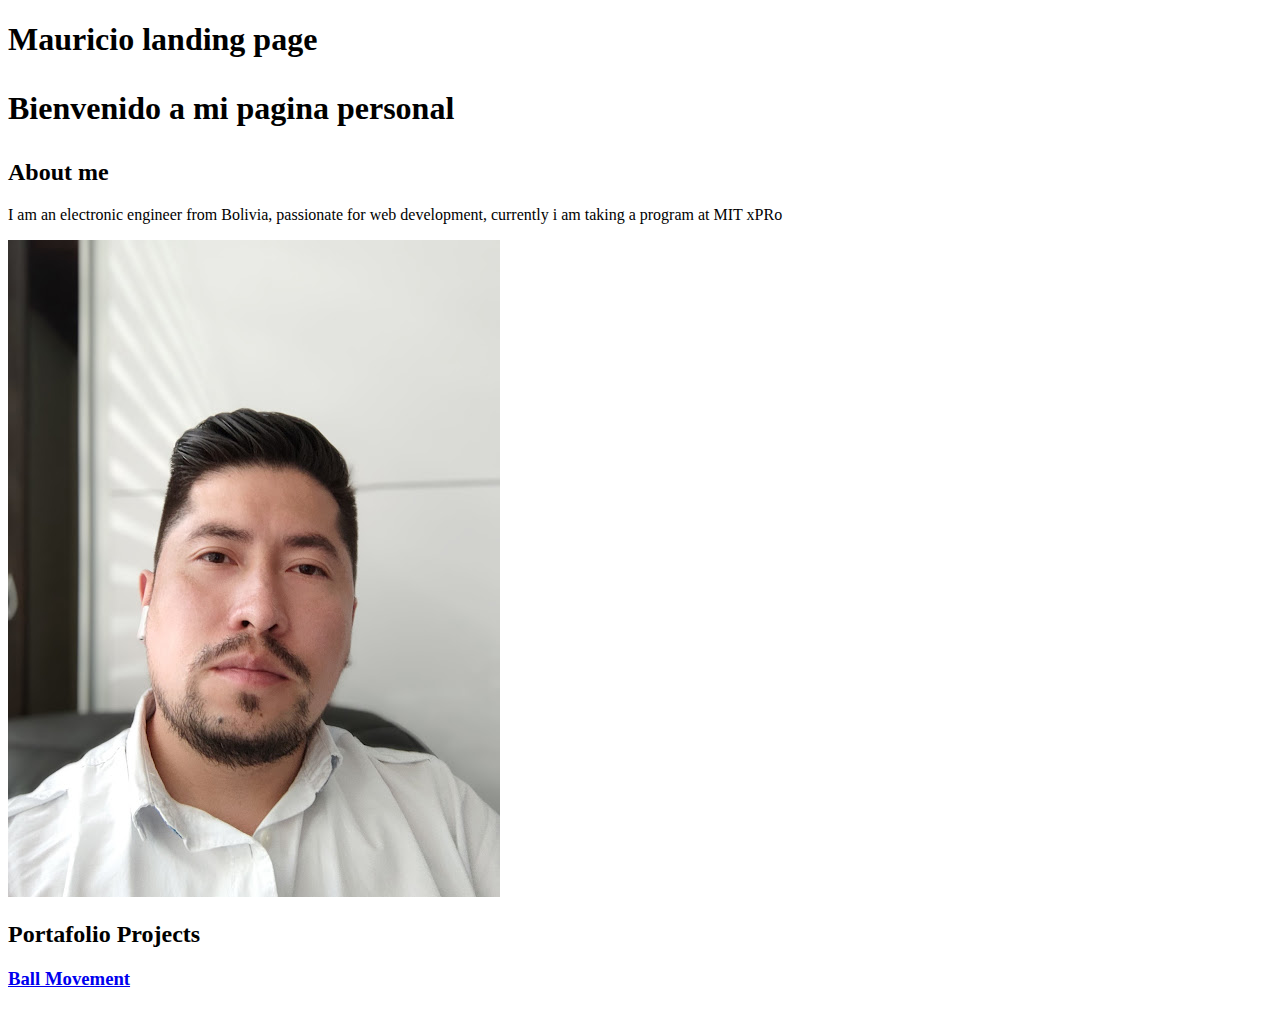
<file: index.html>
<!DOCTYPE html>
<html>
    <body>
        <h1>Mauricio landing page<h1>
            <p id="salutation">Bienvenido a mi pagina personal</p>
            <h2>About me</h2>
            <p>I am an electronic engineer from Bolivia, passionate for web development, currently i am taking a program at MIT xPRo</p>

        <img src="IMG_20220509_112200.jpg">
         
            <h2> Portafolio Projects </h2>
            
            <h3> <a href = "https://wmaugar.github.io/Ball/"> Ball Movement </a> </h3>
                                 
        
    </body>
    
</html>
</file>
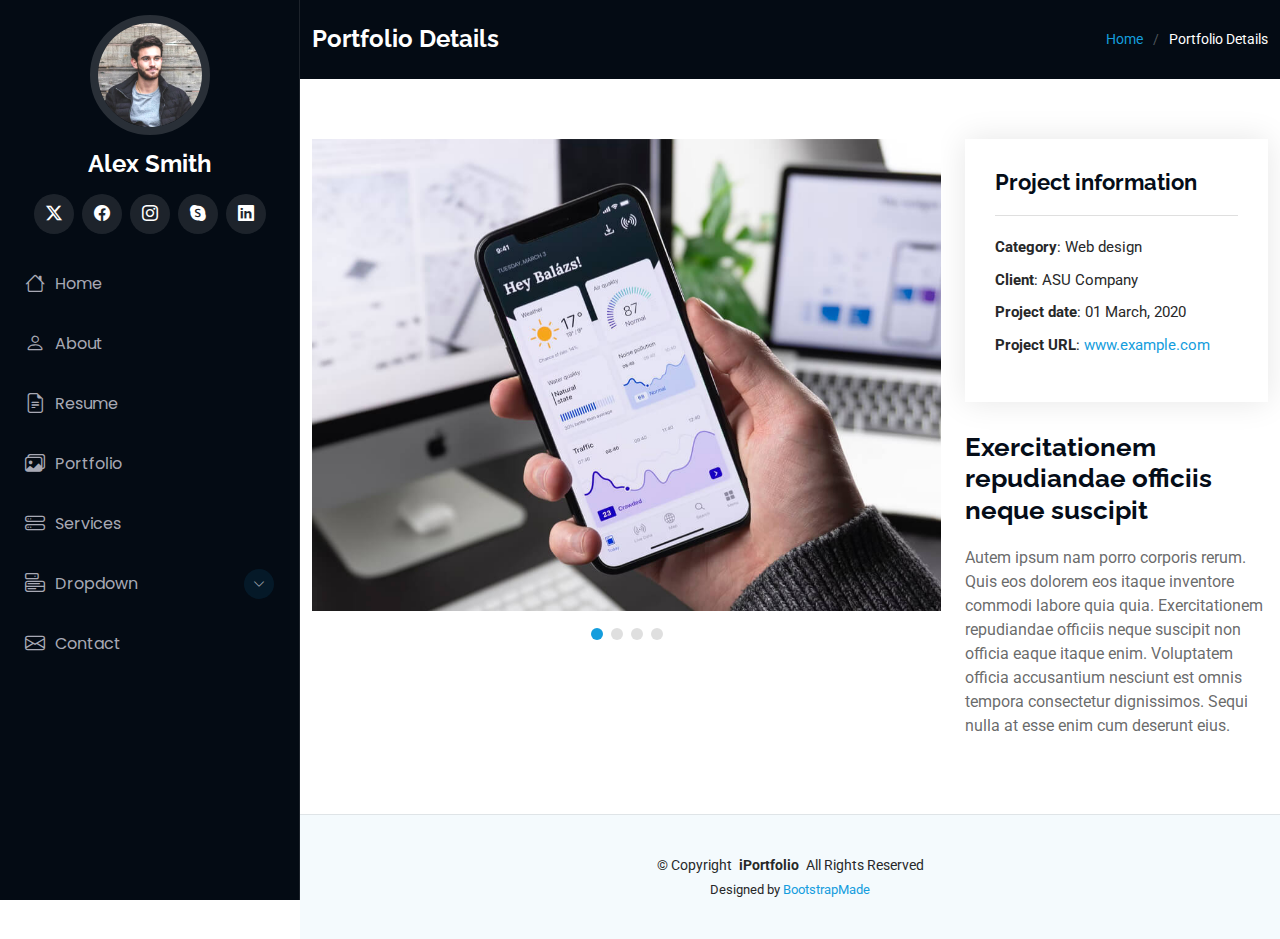
<file: portfolio-details.html>
<!DOCTYPE html>
<html lang="en">
  <head>
    <meta charset="utf-8" />
    <meta content="width=device-width, initial-scale=1.0" name="viewport" />
    <title>Portfolio Details - iPortfolio Bootstrap Template</title>
    <meta content="" name="description" />
    <meta content="" name="keywords" />

    <!-- Favicons -->
    <link href="assets/img/favicon.png" rel="icon" />
    <link href="assets/img/apple-touch-icon.png" rel="apple-touch-icon" />

    <!-- Fonts -->
    <link href="https://fonts.googleapis.com" rel="preconnect" />
    <link href="https://fonts.gstatic.com" rel="preconnect" crossorigin />
    <link
      href="https://fonts.googleapis.com/css2?family=Roboto:ital,wght@0,100;0,300;0,400;0,500;0,700;0,900;1,100;1,300;1,400;1,500;1,700;1,900&family=Poppins:ital,wght@0,100;0,200;0,300;0,400;0,500;0,600;0,700;0,800;0,900;1,100;1,200;1,300;1,400;1,500;1,600;1,700;1,800;1,900&family=Raleway:ital,wght@0,100;0,200;0,300;0,400;0,500;0,600;0,700;0,800;0,900;1,100;1,200;1,300;1,400;1,500;1,600;1,700;1,800;1,900&display=swap"
      rel="stylesheet"
    />

    <!-- Vendor CSS Files -->
    <link
      href="assets/vendor/bootstrap/css/bootstrap.min.css"
      rel="stylesheet"
    />
    <link
      href="assets/vendor/bootstrap-icons/bootstrap-icons.css"
      rel="stylesheet"
    />
    <link href="assets/vendor/aos/aos.css" rel="stylesheet" />
    <link
      href="assets/vendor/glightbox/css/glightbox.min.css"
      rel="stylesheet"
    />
    <link href="assets/vendor/swiper/swiper-bundle.min.css" rel="stylesheet" />

    <!-- Main CSS File -->
    <link href="assets/css/main.css" rel="stylesheet" />

    <!-- =======================================================
  * Template Name: iPortfolio
  * Template URL: https://bootstrapmade.com/iportfolio-bootstrap-portfolio-websites-template/
  * Updated: Jun 29 2024 with Bootstrap v5.3.3
  * Author: BootstrapMade.com
  * License: https://bootstrapmade.com/license/
  ======================================================== -->
  </head>

  <body class="portfolio-details-page">
    <header id="header" class="header dark-background d-flex flex-column">
      <i class="header-toggle d-xl-none bi bi-list"></i>

      <div class="profile-img">
        <img
          src="assets/img/my-profile-img.jpg"
          alt=""
          class="img-fluid rounded-circle"
        />
      </div>

      <a
        href="index.html"
        class="logo d-flex align-items-center justify-content-center"
      >
        <!-- Uncomment the line below if you also wish to use an image logo -->
        <!-- <img src="assets/img/logo.png" alt=""> -->
        <h1 class="sitename">Alex Smith</h1>
      </a>

      <div class="social-links text-center">
        <a href="#" class="twitter"><i class="bi bi-twitter-x"></i></a>
        <a href="#" class="facebook"><i class="bi bi-facebook"></i></a>
        <a href="#" class="instagram"><i class="bi bi-instagram"></i></a>
        <a href="#" class="google-plus"><i class="bi bi-skype"></i></a>
        <a href="#" class="linkedin"><i class="bi bi-linkedin"></i></a>
      </div>

      <nav id="navmenu" class="navmenu">
        <ul>
          <li>
            <a href="#hero"><i class="bi bi-house navicon"></i>Home</a>
          </li>
          <li>
            <a href="#about"><i class="bi bi-person navicon"></i> About</a>
          </li>
          <li>
            <a href="#resume"
              ><i class="bi bi-file-earmark-text navicon"></i> Resume</a
            >
          </li>
          <li>
            <a href="#portfolio"
              ><i class="bi bi-images navicon"></i> Portfolio</a
            >
          </li>
          <li>
            <a href="#services"
              ><i class="bi bi-hdd-stack navicon"></i> Services</a
            >
          </li>
          <li class="dropdown">
            <a href="#"
              ><i class="bi bi-menu-button navicon"></i> <span>Dropdown</span>
              <i class="bi bi-chevron-down toggle-dropdown"></i
            ></a>
            <ul>
              <li><a href="#">Dropdown 1</a></li>
              <li class="dropdown">
                <a href="#"
                  ><span>Deep Dropdown</span>
                  <i class="bi bi-chevron-down toggle-dropdown"></i
                ></a>
                <ul>
                  <li><a href="#">Deep Dropdown 1</a></li>
                  <li><a href="#">Deep Dropdown 2</a></li>
                  <li><a href="#">Deep Dropdown 3</a></li>
                  <li><a href="#">Deep Dropdown 4</a></li>
                  <li><a href="#">Deep Dropdown 5</a></li>
                </ul>
              </li>
              <li><a href="#">Dropdown 2</a></li>
              <li><a href="#">Dropdown 3</a></li>
              <li><a href="#">Dropdown 4</a></li>
            </ul>
          </li>
          <li>
            <a href="#contact"
              ><i class="bi bi-envelope navicon"></i> Contact</a
            >
          </li>
        </ul>
      </nav>
    </header>

    <main class="main">
      <!-- Page Title -->
      <div class="page-title dark-background">
        <div
          class="container d-lg-flex justify-content-between align-items-center"
        >
          <h1 class="mb-2 mb-lg-0">Portfolio Details</h1>
          <nav class="breadcrumbs">
            <ol>
              <li><a href="index.html">Home</a></li>
              <li class="current">Portfolio Details</li>
            </ol>
          </nav>
        </div>
      </div>
      <!-- End Page Title -->

      <!-- Portfolio Details Section -->
      <section id="portfolio-details" class="portfolio-details section">
        <div class="container" data-aos="fade-up" data-aos-delay="100">
          <div class="row gy-4">
            <div class="col-lg-8">
              <div class="portfolio-details-slider swiper init-swiper">
                <script type="application/json" class="swiper-config">
                  {
                    "loop": true,
                    "speed": 600,
                    "autoplay": {
                      "delay": 5000
                    },
                    "slidesPerView": "auto",
                    "pagination": {
                      "el": ".swiper-pagination",
                      "type": "bullets",
                      "clickable": true
                    }
                  }
                </script>

                <div class="swiper-wrapper align-items-center">
                  <div class="swiper-slide">
                    <img src="assets/img/portfolio/app-1.jpg" alt="" />
                  </div>

                  <div class="swiper-slide">
                    <img src="assets/img/portfolio/product-1.jpg" alt="" />
                  </div>

                  <div class="swiper-slide">
                    <img src="assets/img/portfolio/branding-1.jpg" alt="" />
                  </div>

                  <div class="swiper-slide">
                    <img src="assets/img/portfolio/books-1.jpg" alt="" />
                  </div>
                </div>
                <div class="swiper-pagination"></div>
              </div>
            </div>

            <div class="col-lg-4">
              <div
                class="portfolio-info"
                data-aos="fade-up"
                data-aos-delay="200"
              >
                <h3>Project information</h3>
                <ul>
                  <li><strong>Category</strong>: Web design</li>
                  <li><strong>Client</strong>: ASU Company</li>
                  <li><strong>Project date</strong>: 01 March, 2020</li>
                  <li>
                    <strong>Project URL</strong>:
                    <a href="#">www.example.com</a>
                  </li>
                </ul>
              </div>
              <div
                class="portfolio-description"
                data-aos="fade-up"
                data-aos-delay="300"
              >
                <h2>Exercitationem repudiandae officiis neque suscipit</h2>
                <p>
                  Autem ipsum nam porro corporis rerum. Quis eos dolorem eos
                  itaque inventore commodi labore quia quia. Exercitationem
                  repudiandae officiis neque suscipit non officia eaque itaque
                  enim. Voluptatem officia accusantium nesciunt est omnis
                  tempora consectetur dignissimos. Sequi nulla at esse enim cum
                  deserunt eius.
                </p>
              </div>
            </div>
          </div>
        </div>
      </section>
      <!-- /Portfolio Details Section -->
    </main>

    <footer id="footer" class="footer position-relative light-background">
      <div class="container">
        <div class="copyright text-center">
          <p>
            © <span>Copyright</span>
            <strong class="px-1 sitename">iPortfolio</strong>
            <span>All Rights Reserved</span>
          </p>
        </div>
        <div class="credits">
          <!-- All the links in the footer should remain intact. -->
          <!-- You can delete the links only if you've purchased the pro version. -->
          <!-- Licensing information: https://bootstrapmade.com/license/ -->
          <!-- Purchase the pro version with working PHP/AJAX contact form: [buy-url] -->
          Designed by <a href="https://bootstrapmade.com/">BootstrapMade</a>
        </div>
      </div>
    </footer>

    <!-- Scroll Top -->
    <a
      href="#"
      id="scroll-top"
      class="scroll-top d-flex align-items-center justify-content-center"
      ><i class="bi bi-arrow-up-short"></i
    ></a>

    <!-- Preloader -->
    <div id="preloader"></div>

    <!-- Vendor JS Files -->
    <script src="assets/vendor/bootstrap/js/bootstrap.bundle.min.js"></script>
    <script src="assets/vendor/php-email-form/validate.js"></script>
    <script src="assets/vendor/aos/aos.js"></script>
    <script src="assets/vendor/typed.js/typed.umd.js"></script>
    <script src="assets/vendor/purecounter/purecounter_vanilla.js"></script>
    <script src="assets/vendor/waypoints/noframework.waypoints.js"></script>
    <script src="assets/vendor/glightbox/js/glightbox.min.js"></script>
    <script src="assets/vendor/imagesloaded/imagesloaded.pkgd.min.js"></script>
    <script src="assets/vendor/isotope-layout/isotope.pkgd.min.js"></script>
    <script src="assets/vendor/swiper/swiper-bundle.min.js"></script>

    <!-- Main JS File -->
    <script src="assets/js/main.js"></script>
  </body>
</html>
</file>
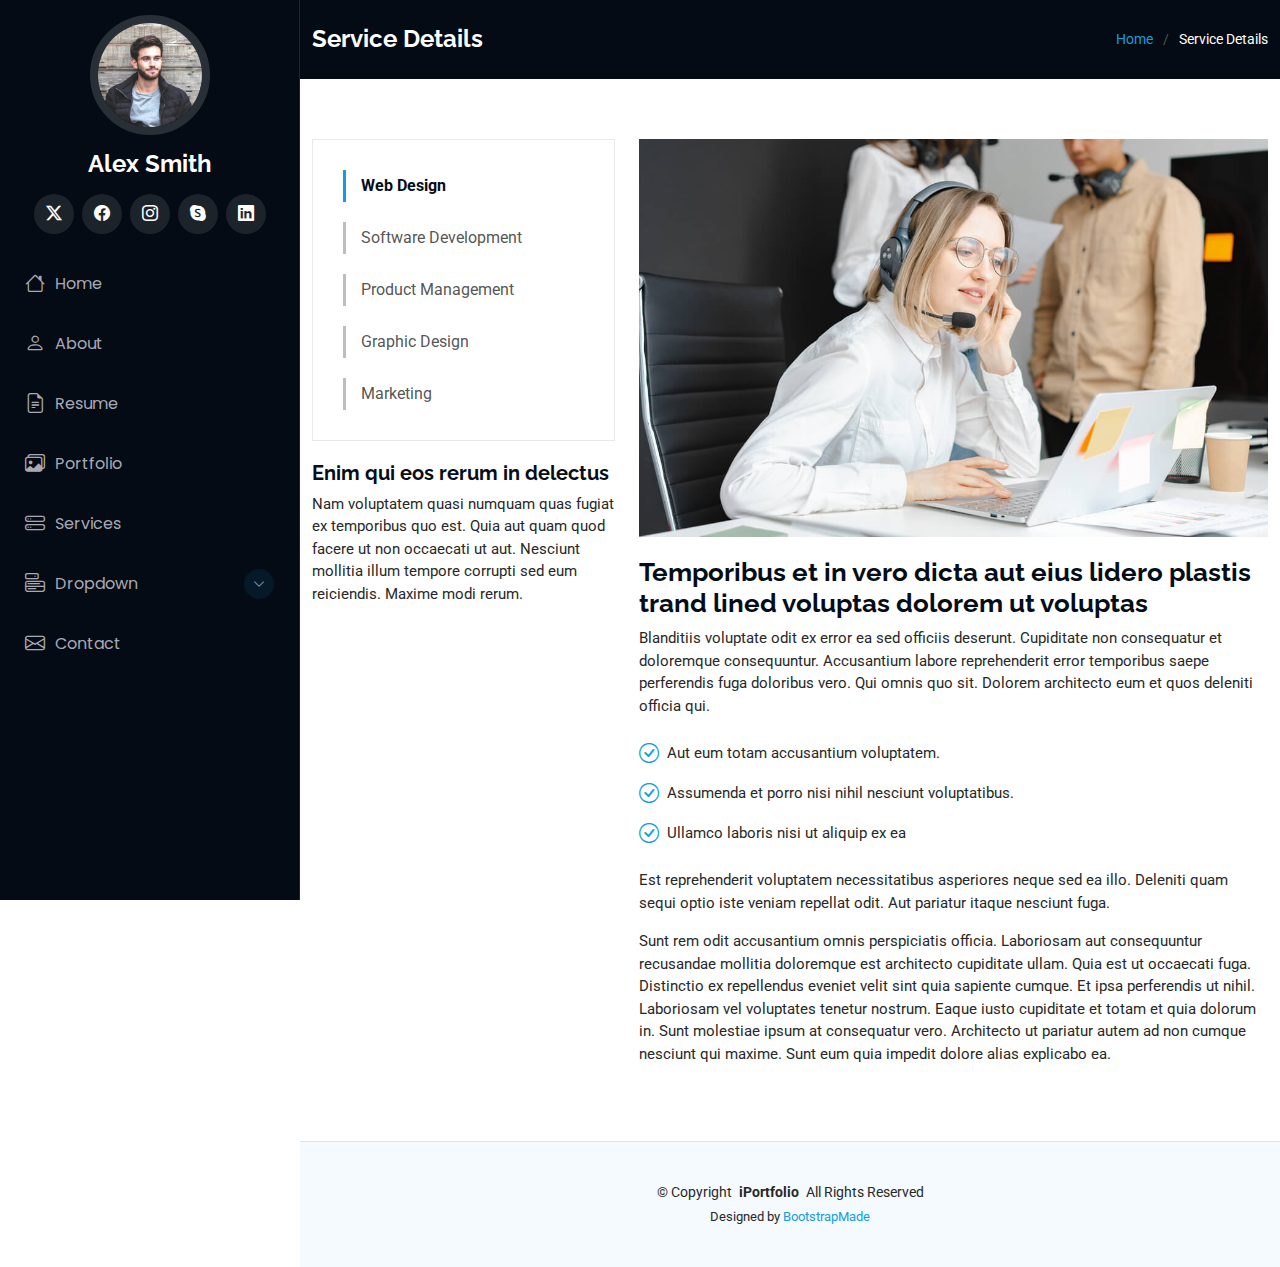
<file: service-details.html>
<!DOCTYPE html>
<html lang="en">

<head>
  <meta charset="utf-8">
  <meta content="width=device-width, initial-scale=1.0" name="viewport">
  <title>Service Details - iPortfolio Bootstrap Template</title>
  <meta content="" name="description">
  <meta content="" name="keywords">

  <!-- Favicons -->
  <link href="assets/img/favicon.png" rel="icon">
  <link href="assets/img/apple-touch-icon.png" rel="apple-touch-icon">

  <!-- Fonts -->
  <link href="https://fonts.googleapis.com" rel="preconnect">
  <link href="https://fonts.gstatic.com" rel="preconnect" crossorigin>
  <link href="https://fonts.googleapis.com/css2?family=Roboto:ital,wght@0,100;0,300;0,400;0,500;0,700;0,900;1,100;1,300;1,400;1,500;1,700;1,900&family=Poppins:ital,wght@0,100;0,200;0,300;0,400;0,500;0,600;0,700;0,800;0,900;1,100;1,200;1,300;1,400;1,500;1,600;1,700;1,800;1,900&family=Raleway:ital,wght@0,100;0,200;0,300;0,400;0,500;0,600;0,700;0,800;0,900;1,100;1,200;1,300;1,400;1,500;1,600;1,700;1,800;1,900&display=swap" rel="stylesheet">

  <!-- Vendor CSS Files -->
  <link href="assets/vendor/bootstrap/css/bootstrap.min.css" rel="stylesheet">
  <link href="assets/vendor/bootstrap-icons/bootstrap-icons.css" rel="stylesheet">
  <link href="assets/vendor/aos/aos.css" rel="stylesheet">
  <link href="assets/vendor/glightbox/css/glightbox.min.css" rel="stylesheet">
  <link href="assets/vendor/swiper/swiper-bundle.min.css" rel="stylesheet">

  <!-- Main CSS File -->
  <link href="assets/css/main.css" rel="stylesheet">

  <!-- =======================================================
  * Template Name: iPortfolio
  * Template URL: https://bootstrapmade.com/iportfolio-bootstrap-portfolio-websites-template/
  * Updated: Jun 29 2024 with Bootstrap v5.3.3
  * Author: BootstrapMade.com
  * License: https://bootstrapmade.com/license/
  ======================================================== -->
</head>

<body class="service-details-page">

  <header id="header" class="header dark-background d-flex flex-column">
    <i class="header-toggle d-xl-none bi bi-list"></i>

    <div class="profile-img">
      <img src="assets/img/my-profile-img.jpg" alt="" class="img-fluid rounded-circle">
    </div>

    <a href="index.html" class="logo d-flex align-items-center justify-content-center">
      <!-- Uncomment the line below if you also wish to use an image logo -->
      <!-- <img src="assets/img/logo.png" alt=""> -->
      <h1 class="sitename">Alex Smith</h1>
    </a>

    <div class="social-links text-center">
      <a href="#" class="twitter"><i class="bi bi-twitter-x"></i></a>
      <a href="#" class="facebook"><i class="bi bi-facebook"></i></a>
      <a href="#" class="instagram"><i class="bi bi-instagram"></i></a>
      <a href="#" class="google-plus"><i class="bi bi-skype"></i></a>
      <a href="#" class="linkedin"><i class="bi bi-linkedin"></i></a>
    </div>

    <nav id="navmenu" class="navmenu">
      <ul>
        <li><a href="#hero"><i class="bi bi-house navicon"></i>Home</a></li>
        <li><a href="#about"><i class="bi bi-person navicon"></i> About</a></li>
        <li><a href="#resume"><i class="bi bi-file-earmark-text navicon"></i> Resume</a></li>
        <li><a href="#portfolio"><i class="bi bi-images navicon"></i> Portfolio</a></li>
        <li><a href="#services"><i class="bi bi-hdd-stack navicon"></i> Services</a></li>
        <li class="dropdown"><a href="#"><i class="bi bi-menu-button navicon"></i> <span>Dropdown</span> <i class="bi bi-chevron-down toggle-dropdown"></i></a>
          <ul>
            <li><a href="#">Dropdown 1</a></li>
            <li class="dropdown"><a href="#"><span>Deep Dropdown</span> <i class="bi bi-chevron-down toggle-dropdown"></i></a>
              <ul>
                <li><a href="#">Deep Dropdown 1</a></li>
                <li><a href="#">Deep Dropdown 2</a></li>
                <li><a href="#">Deep Dropdown 3</a></li>
                <li><a href="#">Deep Dropdown 4</a></li>
                <li><a href="#">Deep Dropdown 5</a></li>
              </ul>
            </li>
            <li><a href="#">Dropdown 2</a></li>
            <li><a href="#">Dropdown 3</a></li>
            <li><a href="#">Dropdown 4</a></li>
          </ul>
        </li>
        <li><a href="#contact"><i class="bi bi-envelope navicon"></i> Contact</a></li>
      </ul>
    </nav>

  </header>

  <main class="main">

    <!-- Page Title -->
    <div class="page-title dark-background">
      <div class="container d-lg-flex justify-content-between align-items-center">
        <h1 class="mb-2 mb-lg-0">Service Details</h1>
        <nav class="breadcrumbs">
          <ol>
            <li><a href="index.html">Home</a></li>
            <li class="current">Service Details</li>
          </ol>
        </nav>
      </div>
    </div><!-- End Page Title -->

    <!-- Service Details Section -->
    <section id="service-details" class="service-details section">

      <div class="container">

        <div class="row gy-4">

          <div class="col-lg-4" data-aos="fade-up" data-aos-delay="100">
            <div class="services-list">
              <a href="#" class="active">Web Design</a>
              <a href="#">Software Development</a>
              <a href="#">Product Management</a>
              <a href="#">Graphic Design</a>
              <a href="#">Marketing</a>
            </div>

            <h4>Enim qui eos rerum in delectus</h4>
            <p>Nam voluptatem quasi numquam quas fugiat ex temporibus quo est. Quia aut quam quod facere ut non occaecati ut aut. Nesciunt mollitia illum tempore corrupti sed eum reiciendis. Maxime modi rerum.</p>
          </div>

          <div class="col-lg-8" data-aos="fade-up" data-aos-delay="200">
            <img src="assets/img/services.jpg" alt="" class="img-fluid services-img">
            <h3>Temporibus et in vero dicta aut eius lidero plastis trand lined voluptas dolorem ut voluptas</h3>
            <p>
              Blanditiis voluptate odit ex error ea sed officiis deserunt. Cupiditate non consequatur et doloremque consequuntur. Accusantium labore reprehenderit error temporibus saepe perferendis fuga doloribus vero. Qui omnis quo sit. Dolorem architecto eum et quos deleniti officia qui.
            </p>
            <ul>
              <li><i class="bi bi-check-circle"></i> <span>Aut eum totam accusantium voluptatem.</span></li>
              <li><i class="bi bi-check-circle"></i> <span>Assumenda et porro nisi nihil nesciunt voluptatibus.</span></li>
              <li><i class="bi bi-check-circle"></i> <span>Ullamco laboris nisi ut aliquip ex ea</span></li>
            </ul>
            <p>
              Est reprehenderit voluptatem necessitatibus asperiores neque sed ea illo. Deleniti quam sequi optio iste veniam repellat odit. Aut pariatur itaque nesciunt fuga.
            </p>
            <p>
              Sunt rem odit accusantium omnis perspiciatis officia. Laboriosam aut consequuntur recusandae mollitia doloremque est architecto cupiditate ullam. Quia est ut occaecati fuga. Distinctio ex repellendus eveniet velit sint quia sapiente cumque. Et ipsa perferendis ut nihil. Laboriosam vel voluptates tenetur nostrum. Eaque iusto cupiditate et totam et quia dolorum in. Sunt molestiae ipsum at consequatur vero. Architecto ut pariatur autem ad non cumque nesciunt qui maxime. Sunt eum quia impedit dolore alias explicabo ea.
            </p>
          </div>

        </div>

      </div>

    </section><!-- /Service Details Section -->

  </main>

  <footer id="footer" class="footer position-relative light-background">

    <div class="container">
      <div class="copyright text-center ">
        <p>© <span>Copyright</span> <strong class="px-1 sitename">iPortfolio</strong> <span>All Rights Reserved</span></p>
      </div>
      <div class="credits">
        <!-- All the links in the footer should remain intact. -->
        <!-- You can delete the links only if you've purchased the pro version. -->
        <!-- Licensing information: https://bootstrapmade.com/license/ -->
        <!-- Purchase the pro version with working PHP/AJAX contact form: [buy-url] -->
        Designed by <a href="https://bootstrapmade.com/">BootstrapMade</a>
      </div>
    </div>

  </footer>

  <!-- Scroll Top -->
  <a href="#" id="scroll-top" class="scroll-top d-flex align-items-center justify-content-center"><i class="bi bi-arrow-up-short"></i></a>

  <!-- Preloader -->
  <div id="preloader"></div>

  <!-- Vendor JS Files -->
  <script src="assets/vendor/bootstrap/js/bootstrap.bundle.min.js"></script>
  <script src="assets/vendor/php-email-form/validate.js"></script>
  <script src="assets/vendor/aos/aos.js"></script>
  <script src="assets/vendor/typed.js/typed.umd.js"></script>
  <script src="assets/vendor/purecounter/purecounter_vanilla.js"></script>
  <script src="assets/vendor/waypoints/noframework.waypoints.js"></script>
  <script src="assets/vendor/glightbox/js/glightbox.min.js"></script>
  <script src="assets/vendor/imagesloaded/imagesloaded.pkgd.min.js"></script>
  <script src="assets/vendor/isotope-layout/isotope.pkgd.min.js"></script>
  <script src="assets/vendor/swiper/swiper-bundle.min.js"></script>

  <!-- Main JS File -->
  <script src="assets/js/main.js"></script>

</body>

</html>
</file>
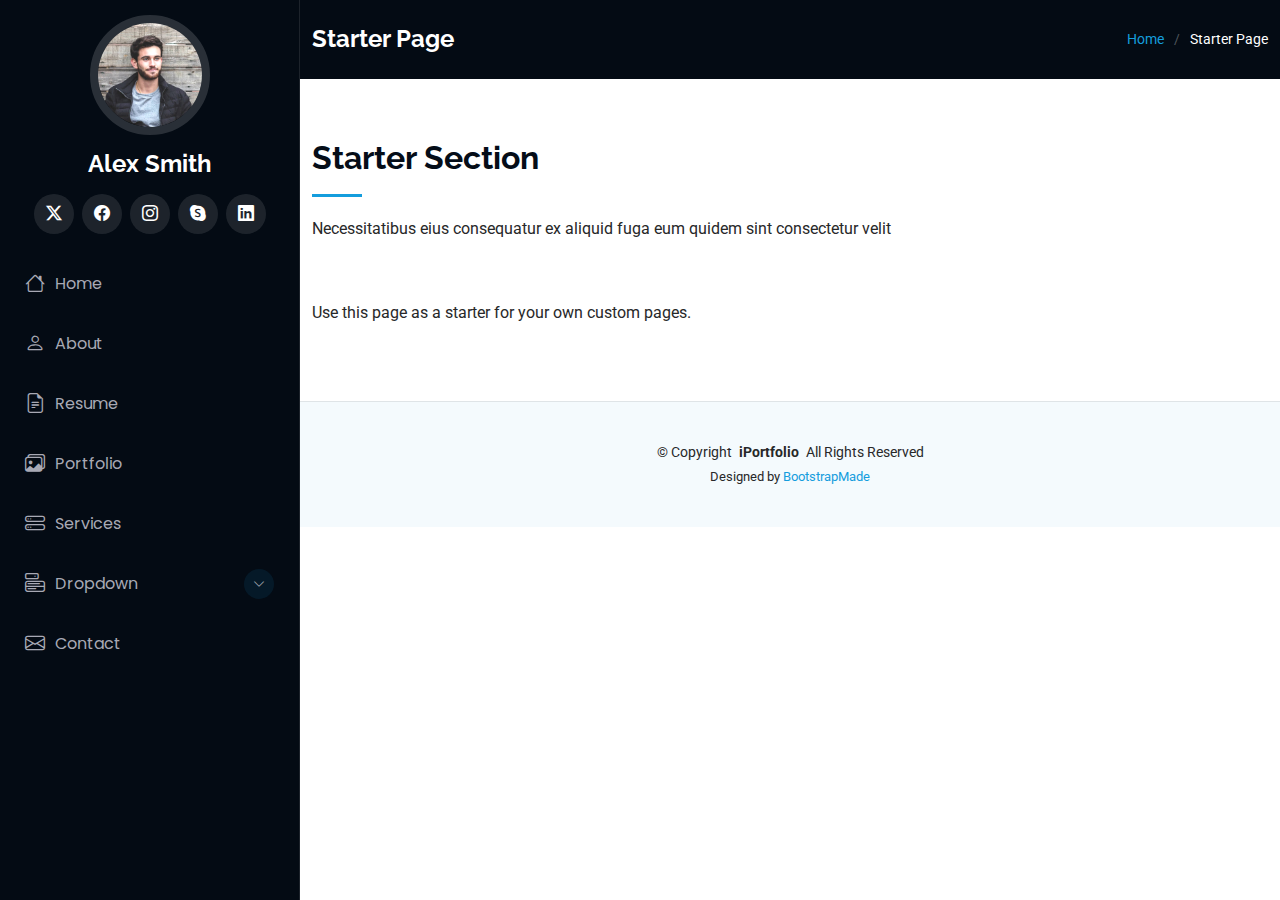
<file: starter-page.html>
<!DOCTYPE html>
<html lang="en">

<head>
  <meta charset="utf-8">
  <meta content="width=device-width, initial-scale=1.0" name="viewport">
  <title>Starter Page - iPortfolio Bootstrap Template</title>
  <meta content="" name="description">
  <meta content="" name="keywords">

  <!-- Favicons -->
  <link href="assets/img/favicon.png" rel="icon">
  <link href="assets/img/apple-touch-icon.png" rel="apple-touch-icon">

  <!-- Fonts -->
  <link href="https://fonts.googleapis.com" rel="preconnect">
  <link href="https://fonts.gstatic.com" rel="preconnect" crossorigin>
  <link href="https://fonts.googleapis.com/css2?family=Roboto:ital,wght@0,100;0,300;0,400;0,500;0,700;0,900;1,100;1,300;1,400;1,500;1,700;1,900&family=Poppins:ital,wght@0,100;0,200;0,300;0,400;0,500;0,600;0,700;0,800;0,900;1,100;1,200;1,300;1,400;1,500;1,600;1,700;1,800;1,900&family=Raleway:ital,wght@0,100;0,200;0,300;0,400;0,500;0,600;0,700;0,800;0,900;1,100;1,200;1,300;1,400;1,500;1,600;1,700;1,800;1,900&display=swap" rel="stylesheet">

  <!-- Vendor CSS Files -->
  <link href="assets/vendor/bootstrap/css/bootstrap.min.css" rel="stylesheet">
  <link href="assets/vendor/bootstrap-icons/bootstrap-icons.css" rel="stylesheet">
  <link href="assets/vendor/aos/aos.css" rel="stylesheet">
  <link href="assets/vendor/glightbox/css/glightbox.min.css" rel="stylesheet">
  <link href="assets/vendor/swiper/swiper-bundle.min.css" rel="stylesheet">

  <!-- Main CSS File -->
  <link href="assets/css/main.css" rel="stylesheet">

  <!-- =======================================================
  * Template Name: iPortfolio
  * Template URL: https://bootstrapmade.com/iportfolio-bootstrap-portfolio-websites-template/
  * Updated: Jun 29 2024 with Bootstrap v5.3.3
  * Author: BootstrapMade.com
  * License: https://bootstrapmade.com/license/
  ======================================================== -->
</head>

<body class="starter-page-page">

  <header id="header" class="header dark-background d-flex flex-column">
    <i class="header-toggle d-xl-none bi bi-list"></i>

    <div class="profile-img">
      <img src="assets/img/my-profile-img.jpg" alt="" class="img-fluid rounded-circle">
    </div>

    <a href="index.html" class="logo d-flex align-items-center justify-content-center">
      <!-- Uncomment the line below if you also wish to use an image logo -->
      <!-- <img src="assets/img/logo.png" alt=""> -->
      <h1 class="sitename">Alex Smith</h1>
    </a>

    <div class="social-links text-center">
      <a href="#" class="twitter"><i class="bi bi-twitter-x"></i></a>
      <a href="#" class="facebook"><i class="bi bi-facebook"></i></a>
      <a href="#" class="instagram"><i class="bi bi-instagram"></i></a>
      <a href="#" class="google-plus"><i class="bi bi-skype"></i></a>
      <a href="#" class="linkedin"><i class="bi bi-linkedin"></i></a>
    </div>

    <nav id="navmenu" class="navmenu">
      <ul>
        <li><a href="#hero"><i class="bi bi-house navicon"></i>Home</a></li>
        <li><a href="#about"><i class="bi bi-person navicon"></i> About</a></li>
        <li><a href="#resume"><i class="bi bi-file-earmark-text navicon"></i> Resume</a></li>
        <li><a href="#portfolio"><i class="bi bi-images navicon"></i> Portfolio</a></li>
        <li><a href="#services"><i class="bi bi-hdd-stack navicon"></i> Services</a></li>
        <li class="dropdown"><a href="#"><i class="bi bi-menu-button navicon"></i> <span>Dropdown</span> <i class="bi bi-chevron-down toggle-dropdown"></i></a>
          <ul>
            <li><a href="#">Dropdown 1</a></li>
            <li class="dropdown"><a href="#"><span>Deep Dropdown</span> <i class="bi bi-chevron-down toggle-dropdown"></i></a>
              <ul>
                <li><a href="#">Deep Dropdown 1</a></li>
                <li><a href="#">Deep Dropdown 2</a></li>
                <li><a href="#">Deep Dropdown 3</a></li>
                <li><a href="#">Deep Dropdown 4</a></li>
                <li><a href="#">Deep Dropdown 5</a></li>
              </ul>
            </li>
            <li><a href="#">Dropdown 2</a></li>
            <li><a href="#">Dropdown 3</a></li>
            <li><a href="#">Dropdown 4</a></li>
          </ul>
        </li>
        <li><a href="#contact"><i class="bi bi-envelope navicon"></i> Contact</a></li>
      </ul>
    </nav>

  </header>

  <main class="main">

    <!-- Page Title -->
    <div class="page-title dark-background">
      <div class="container d-lg-flex justify-content-between align-items-center">
        <h1 class="mb-2 mb-lg-0">Starter Page</h1>
        <nav class="breadcrumbs">
          <ol>
            <li><a href="index.html">Home</a></li>
            <li class="current">Starter Page</li>
          </ol>
        </nav>
      </div>
    </div><!-- End Page Title -->

    <!-- Starter Section Section -->
    <section id="starter-section" class="starter-section section">

      <!-- Section Title -->
      <div class="container section-title" data-aos="fade-up">
        <h2>Starter Section</h2>
        <p>Necessitatibus eius consequatur ex aliquid fuga eum quidem sint consectetur velit</p>
      </div><!-- End Section Title -->

      <div class="container" data-aos="fade-up">
        <p>Use this page as a starter for your own custom pages.</p>
      </div>

    </section><!-- /Starter Section Section -->

  </main>

  <footer id="footer" class="footer position-relative light-background">

    <div class="container">
      <div class="copyright text-center ">
        <p>© <span>Copyright</span> <strong class="px-1 sitename">iPortfolio</strong> <span>All Rights Reserved</span></p>
      </div>
      <div class="credits">
        <!-- All the links in the footer should remain intact. -->
        <!-- You can delete the links only if you've purchased the pro version. -->
        <!-- Licensing information: https://bootstrapmade.com/license/ -->
        <!-- Purchase the pro version with working PHP/AJAX contact form: [buy-url] -->
        Designed by <a href="https://bootstrapmade.com/">BootstrapMade</a>
      </div>
    </div>

  </footer>

  <!-- Scroll Top -->
  <a href="#" id="scroll-top" class="scroll-top d-flex align-items-center justify-content-center"><i class="bi bi-arrow-up-short"></i></a>

  <!-- Preloader -->
  <div id="preloader"></div>

  <!-- Vendor JS Files -->
  <script src="assets/vendor/bootstrap/js/bootstrap.bundle.min.js"></script>
  <script src="assets/vendor/php-email-form/validate.js"></script>
  <script src="assets/vendor/aos/aos.js"></script>
  <script src="assets/vendor/typed.js/typed.umd.js"></script>
  <script src="assets/vendor/purecounter/purecounter_vanilla.js"></script>
  <script src="assets/vendor/waypoints/noframework.waypoints.js"></script>
  <script src="assets/vendor/glightbox/js/glightbox.min.js"></script>
  <script src="assets/vendor/imagesloaded/imagesloaded.pkgd.min.js"></script>
  <script src="assets/vendor/isotope-layout/isotope.pkgd.min.js"></script>
  <script src="assets/vendor/swiper/swiper-bundle.min.js"></script>

  <!-- Main JS File -->
  <script src="assets/js/main.js"></script>

</body>

</html>
</file>
<file: assets/css/main.css>
/**
* Template Name: iPortfolio
* Template URL: https://bootstrapmade.com/iportfolio-bootstrap-portfolio-websites-template/
* Updated: Jun 29 2024 with Bootstrap v5.3.3
* Author: BootstrapMade.com
* License: https://bootstrapmade.com/license/
*/

/*--------------------------------------------------------------
# Font & Color Variables
# Help: https://bootstrapmade.com/color-system/
--------------------------------------------------------------*/
/* Fonts */
:root {
  --default-font: "Roboto", system-ui, -apple-system, "Segoe UI", Roboto,
    "Helvetica Neue", Arial, "Noto Sans", "Liberation Sans", sans-serif,
    "Apple Color Emoji", "Segoe UI Emoji", "Segoe UI Symbol", "Noto Color Emoji";
  --heading-font: "Raleway", sans-serif;
  --nav-font: "Poppins", sans-serif;
}

/* Global Colors - The following color variables are used throughout the website. Updating them here will change the color scheme of the entire website */
:root {
  --background-color: #ffffff; /* Background color for the entire website, including individual sections */
  --default-color: #272829; /* Default color used for the majority of the text content across the entire website */
  --heading-color: #050d18; /* Color for headings, subheadings and title throughout the website */
  --accent-color: #149ddd; /* Accent color that represents your brand on the website. It's used for buttons, links, and other elements that need to stand out */
  --surface-color: #ffffff; /* The surface color is used as a background of boxed elements within sections, such as cards, icon boxes, or other elements that require a visual separation from the global background. */
  --contrast-color: #ffffff; /* Contrast color for text, ensuring readability against backgrounds of accent, heading, or default colors. */
}

/* Nav Menu Colors - The following color variables are used specifically for the navigation menu. They are separate from the global colors to allow for more customization options */
:root {
  --nav-color: #a8a9b4; /* The default color of the main navmenu links */
  --nav-hover-color: #ffffff; /* Applied to main navmenu links when they are hovered over or active */
  --nav-mobile-background-color: #040b14; /* Used as the background color for mobile navigation menu */
  --nav-dropdown-background-color: #040b14; /* Used as the background color for dropdown items that appear when hovering over primary navigation items */
  --nav-dropdown-color: #a8a9b4; /* Used for navigation links of the dropdown items in the navigation menu. */
  --nav-dropdown-hover-color: #ffffff; /* Similar to --nav-hover-color, this color is applied to dropdown navigation links when they are hovered over. */
}

/* Color Presets - These classes override global colors when applied to any section or element, providing reuse of the sam color scheme. */

.light-background {
  --background-color: #f4fafd;
  --surface-color: #ffffff;
}

.dark-background {
  --background-color: #040b14;
  --default-color: #ffffff;
  --heading-color: #ffffff;
  --surface-color: #151f2b;
  --contrast-color: #ffffff;
}

/* Smooth scroll */
:root {
  scroll-behavior: smooth;
}

/*--------------------------------------------------------------
# General Styling & Shared Classes
--------------------------------------------------------------*/
body {
  color: var(--default-color);
  background-color: var(--background-color);
  font-family: var(--default-font);
}

a {
  color: var(--accent-color);
  text-decoration: none;
  transition: 0.3s;
}

a:hover {
  color: color-mix(in srgb, var(--accent-color), transparent 25%);
  text-decoration: none;
}

h1,
h2,
h3,
h4,
h5,
h6 {
  color: var(--heading-color);
  font-family: var(--heading-font);
}

/* PHP Email Form Messages
------------------------------*/
.php-email-form .error-message {
  display: none;
  background: #df1529;
  color: #ffffff;
  text-align: left;
  padding: 15px;
  margin-bottom: 24px;
  font-weight: 600;
}

.php-email-form .sent-message {
  display: none;
  color: #ffffff;
  background: #059652;
  text-align: center;
  padding: 15px;
  margin-bottom: 24px;
  font-weight: 600;
}

.php-email-form .loading {
  display: none;
  background: var(--surface-color);
  text-align: center;
  padding: 15px;
  margin-bottom: 24px;
}

.php-email-form .loading:before {
  content: "";
  display: inline-block;
  border-radius: 50%;
  width: 24px;
  height: 24px;
  margin: 0 10px -6px 0;
  border: 3px solid var(--accent-color);
  border-top-color: var(--surface-color);
  animation: php-email-form-loading 1s linear infinite;
}

@keyframes php-email-form-loading {
  0% {
    transform: rotate(0deg);
  }

  100% {
    transform: rotate(360deg);
  }
}

/*--------------------------------------------------------------
# Global Header
--------------------------------------------------------------*/
.header {
  color: var(--default-color);
  background-color: var(--background-color);
  position: fixed;
  top: 0;
  left: 0;
  bottom: 0;
  padding: 0 15px;
  width: 300px;
  transition: all ease-in-out 0.3s;
  overflow-y: auto;
  z-index: 997;
  border-right: 1px solid
    color-mix(in srgb, var(--default-color), transparent 90%);
}

.header .profile-img img {
  margin: 15px auto;
  display: block;
  width: 120px;
  border: 8px solid color-mix(in srgb, var(--default-color), transparent 85%);
}

.header .logo {
  line-height: 1;
  margin-bottom: 15px;
}

.header .logo img {
  max-height: 32px;
  margin-right: 8px;
}

.header .logo h1 {
  font-size: 24px;
  margin: 0;
  font-weight: 700;
  color: var(--heading-color);
}

.header .social-links {
  margin: 0 0 20px 0;
}

.header .social-links a {
  font-size: 16px;
  display: inline-flex;
  align-items: center;
  justify-content: center;
  background: color-mix(in srgb, var(--default-color), transparent 90%);
  color: var(--default-color);
  margin: 0 2px;
  border-radius: 50%;
  text-align: center;
  width: 40px;
  height: 40px;
  transition: 0.3s;
}

.header .social-links a:hover {
  color: var(--contrast-color);
  background: var(--accent-color);
}

@media (min-width: 1200px) {
  .header ~ main,
  .header ~ #footer {
    margin-left: 300px;
  }
}

@media (max-width: 1199px) {
  .header {
    left: -100%;
  }
}

.header.header-show {
  left: 0;
}

.header .header-toggle {
  color: var(--contrast-color);
  background-color: var(--accent-color);
  font-size: 22px;
  display: flex;
  align-items: center;
  justify-content: center;
  width: 40px;
  height: 40px;
  border-radius: 50%;
  cursor: pointer;
  position: fixed;
  top: 15px;
  right: 15px;
  z-index: 9999;
  transition: background-color 0.3s;
}

.header .header-toggle:hover {
  color: var(--contrast-color);
  background-color: color-mix(in srgb, var(--accent-color) 90%, white 15%);
}

/*--------------------------------------------------------------
# Navigation Menu
--------------------------------------------------------------*/
.mobile-nav-toggle {
  display: none;
}

.navmenu {
  padding: 0;
  z-index: 9997;
}

.navmenu ul {
  list-style: none;
  padding: 0 0 20px 0;
  margin: 0;
}

.navmenu a,
.navmenu a:focus {
  color: var(--nav-color);
  padding: 15px 10px;
  font-family: var(--nav-font);
  font-size: 16px;
  font-weight: 400;
  display: flex;
  align-items: center;
  white-space: nowrap;
  transition: 0.3s;
  width: 100%;
}

.navmenu a .navicon,
.navmenu a:focus .navicon {
  font-size: 20px;
  margin-right: 10px;
}

.navmenu a .toggle-dropdown,
.navmenu a:focus .toggle-dropdown {
  font-size: 12px;
  line-height: 0;
  margin-left: auto;
  width: 30px;
  height: 30px;
  display: flex;
  align-items: center;
  justify-content: center;
  border-radius: 50%;
  transition: 0.3s;
  flex-shrink: 0;
  background-color: color-mix(in srgb, var(--accent-color), transparent 90%);
}

.navmenu a .toggle-dropdown:hover,
.navmenu a:focus .toggle-dropdown:hover {
  background-color: var(--accent-color);
  color: var(--contrast-color);
}

.navmenu a:hover,
.navmenu .active,
.navmenu .active:focus {
  color: var(--nav-hover-color);
}

.navmenu a:hover .navicon,
.navmenu .active .navicon,
.navmenu .active:focus .navicon {
  color: var(--accent-color);
}

.navmenu .active .toggle-dropdown,
.navmenu .active:focus .toggle-dropdown {
  background-color: var(--accent-color);
  color: var(--contrast-color);
  transform: rotate(180deg);
}

.navmenu .dropdown {
  display: block;
}

.navmenu .dropdown a,
.navmenu .dropdown a:focus {
  color: --nav-dropdown-color;
}

.navmenu .dropdown a:hover,
.navmenu .dropdown .active,
.navmenu .dropdown .active:focus {
  color: var(--nav-dropdown-hover-color);
}

.navmenu .dropdown ul {
  position: static;
  display: none;
  z-index: 99;
  padding: 5px 10px;
  margin: 5px 10px;
  background-color: var(--nav-dropdown-background-color);
  border: 1px solid color-mix(in srgb, var(--default-color), transparent 90%);
  box-shadow: none;
  transition: all 0.5s ease-in-out;
}

.navmenu .dropdown ul ul {
  background-color: rgba(33, 37, 41, 0.1);
}

.navmenu .dropdown > .dropdown-active {
  display: block;
  background-color: rgba(33, 37, 41, 0.03);
}

/*--------------------------------------------------------------
# Global Footer
--------------------------------------------------------------*/
.footer {
  color: var(--default-color);
  background-color: var(--background-color);
  font-size: 14px;
  padding: 40px 0;
  position: relative;
  border-top: 1px solid
    color-mix(in srgb, var(--default-color), transparent 90%);
}

.footer .copyright p {
  margin-bottom: 0;
}

.footer .credits {
  margin-top: 4px;
  font-size: 13px;
  text-align: center;
}

/*--------------------------------------------------------------
# Preloader
--------------------------------------------------------------*/
#preloader {
  position: fixed;
  inset: 0;
  z-index: 999999;
  overflow: hidden;
  background: var(--background-color);
  transition: all 0.6s ease-out;
}

#preloader:before {
  content: "";
  position: fixed;
  top: calc(50% - 30px);
  left: calc(50% - 30px);
  border: 6px solid #ffffff;
  border-color: var(--accent-color) transparent var(--accent-color) transparent;
  border-radius: 50%;
  width: 60px;
  height: 60px;
  animation: animate-preloader 1.5s linear infinite;
}

@keyframes animate-preloader {
  0% {
    transform: rotate(0deg);
  }

  100% {
    transform: rotate(360deg);
  }
}

/*--------------------------------------------------------------
# Scroll Top Button
--------------------------------------------------------------*/
.scroll-top {
  position: fixed;
  visibility: hidden;
  opacity: 0;
  right: 15px;
  bottom: -15px;
  z-index: 99999;
  background-color: var(--accent-color);
  width: 44px;
  height: 44px;
  border-radius: 50px;
  transition: all 0.4s;
}

.scroll-top i {
  font-size: 24px;
  color: var(--contrast-color);
  line-height: 0;
}

.scroll-top:hover {
  background-color: color-mix(in srgb, var(--accent-color), transparent 20%);
  color: var(--contrast-color);
}

.scroll-top.active {
  visibility: visible;
  opacity: 1;
  bottom: 15px;
}

/*--------------------------------------------------------------
# Disable aos animation delay on mobile devices
--------------------------------------------------------------*/
@media screen and (max-width: 768px) {
  [data-aos-delay] {
    transition-delay: 0 !important;
  }
}

/*--------------------------------------------------------------
# Global Page Titles & Breadcrumbs
--------------------------------------------------------------*/
.page-title {
  color: var(--default-color);
  background-color: var(--background-color);
  padding: 25px 0;
  position: relative;
}

.page-title h1 {
  font-size: 24px;
  font-weight: 700;
}

.page-title .breadcrumbs ol {
  display: flex;
  flex-wrap: wrap;
  list-style: none;
  padding: 0;
  margin: 0;
  font-size: 14px;
  font-weight: 400;
}

.page-title .breadcrumbs ol li + li {
  padding-left: 10px;
}

.page-title .breadcrumbs ol li + li::before {
  content: "/";
  display: inline-block;
  padding-right: 10px;
  color: color-mix(in srgb, var(--default-color), transparent 70%);
}

/*--------------------------------------------------------------
# Global Sections
--------------------------------------------------------------*/
section,
.section {
  color: var(--default-color);
  background-color: var(--background-color);
  padding: 60px 0;
  overflow: clip;
}

/*--------------------------------------------------------------
# Global Section Titles
--------------------------------------------------------------*/
.section-title {
  padding-bottom: 60px;
  position: relative;
}

.section-title h2 {
  font-size: 32px;
  font-weight: 700;
  margin-bottom: 20px;
  padding-bottom: 20px;
  position: relative;
}

.section-title h2:after {
  content: "";
  position: absolute;
  display: block;
  width: 50px;
  height: 3px;
  background: var(--accent-color);
  left: 0;
  bottom: 0;
}

.section-title p {
  margin-bottom: 0;
}

/*--------------------------------------------------------------
# Hero Section
--------------------------------------------------------------*/
.hero {
  width: 100%;
  min-height: 100vh;
  position: relative;
  padding: 80px 0;
  display: flex;
  align-items: center;
  justify-content: center;
}

.hero img {
  position: absolute;
  inset: 0;
  display: block;
  width: 100%;
  height: 100%;
  object-fit: cover;
  z-index: 1;
}

.hero:before {
  content: "";
  background: color-mix(in srgb, var(--background-color), transparent 70%);
  position: absolute;
  inset: 0;
  z-index: 2;
}

.hero .container {
  position: relative;
  z-index: 3;
}

.hero h2 {
  margin: 0;
  font-size: 64px;
  font-weight: 700;
}

.hero p {
  margin: 5px 0 0 0;
  font-size: 26px;
}

.hero p span {
  letter-spacing: 1px;
  border-bottom: 2px solid var(--accent-color);
}

.hero .social-links {
  margin-top: 25px;
}

.hero .social-links a {
  font-size: 24px;
  display: inline-block;
  color: color-mix(in srgb, var(--default-color), transparent 50%);
  line-height: 1;
  margin-right: 20px;
  transition: 0.3s;
}

.hero .social-links a:hover {
  color: var(--accent-color);
}

@media (max-width: 768px) {
  .hero h2 {
    font-size: 32px;
  }

  .hero p {
    font-size: 20px;
  }
}

/*--------------------------------------------------------------
# About Section
--------------------------------------------------------------*/
.about .content h2 {
  font-weight: 700;
  font-size: 24px;
}

.about .content ul {
  list-style: none;
  padding: 0;
}

.about .content ul li {
  margin-bottom: 20px;
  display: flex;
  align-items: center;
}

.about .content ul strong {
  margin-right: 10px;
}

.about .content ul i {
  font-size: 16px;
  margin-right: 5px;
  color: var(--accent-color);
  line-height: 0;
}

/*--------------------------------------------------------------
# Stats Section
--------------------------------------------------------------*/
.stats .stats-item {
  padding: 5px;
  width: 100%;
}

.stats .stats-item i {
  color: var(--accent-color);
  display: block;
  font-size: 44px;
  float: left;
  line-height: 0;
}

.stats .stats-item .purecounter {
  color: var(--heading-color);
  font-size: 48px;
  line-height: 40px;
  display: block;
  font-weight: 700;
  margin-left: 60px;
}

.stats .stats-item p {
  color: color-mix(in srgb, var(--default-color), transparent 40%);
  padding: 15px 0 0 0;
  margin: 0 0 0 60px;
  font-family: var(--heading-font);
  font-size: 14px;
}

/*--------------------------------------------------------------
# Skills Section
--------------------------------------------------------------*/
.skills .progress {
  height: 75px;
  display: block;
  background: none;
  border-radius: 0;
}

.skills .progress .skill {
  color: var(--heading-color);
  padding: 0;
  margin: 0 0 6px 0;
  text-transform: uppercase;
  display: block;
  font-weight: 600;
  font-family: var(--heading-font);
}

.skills .detail {
  /* color: var(--heading-color);
  padding: 0;
  margin: 0 0 6px 0;


  font-weight: 600;
  font-family: var(--heading-font); */
  text-transform: none;
}

.skills .progress .skill .val {
  float: right;
  font-style: normal;
}

.skills .progress-bar-wrap {
  background: color-mix(in srgb, var(--default-color), transparent 90%);
  height: 10px;
}

.skills .progress-bar {
  width: 1px;
  height: 10px;
  transition: 0.9s;
  background-color: var(--accent-color);
}

/*--------------------------------------------------------------
# Resume Section
--------------------------------------------------------------*/
.resume .resume-title {
  color: var(--heading-color);
  font-size: 26px;
  font-weight: 700;
  margin-top: 20px;
  margin-bottom: 20px;
}

.resume .resume-item {
  padding: 0 0 20px 20px;
  margin-top: -2px;
  border-left: 2px solid var(--accent-color);
  position: relative;
}

.resume .resume-item h4 {
  line-height: 18px;
  font-size: 18px;
  font-weight: 600;
  text-transform: uppercase;
  color: color-mix(in srgb, var(--default-color), transparent 20%);
  margin-bottom: 10px;
}

.resume .resume-item h5 {
  font-size: 16px;
  padding: 5px 15px;
  display: inline-block;
  font-weight: 600;
  margin-bottom: 10px;
}

.resume .resume-item ul {
  padding-left: 20px;
}

.resume .resume-item ul li {
  padding-bottom: 10px;
}

.resume .resume-item:last-child {
  padding-bottom: 0;
}

.resume .resume-item::before {
  content: "";
  position: absolute;
  width: 16px;
  height: 16px;
  border-radius: 50px;
  left: -9px;
  top: 0;
  background: var(--background-color);
  border: 2px solid var(--accent-color);
}

/*--------------------------------------------------------------
# Portfolio Section
--------------------------------------------------------------*/
.portfolio .portfolio-filters {
  padding: 0;
  margin: 0 auto 20px auto;
  list-style: none;
  text-align: center;
}

.portfolio .portfolio-filters li {
  cursor: pointer;
  display: inline-block;
  padding: 0;
  font-size: 14px;
  font-weight: 400;
  margin: 0 10px;
  line-height: 1;
  text-transform: uppercase;
  margin-bottom: 10px;
  transition: all 0.3s ease-in-out;
}

.portfolio .portfolio-filters li:hover,
.portfolio .portfolio-filters li.filter-active {
  color: var(--accent-color);
}

.portfolio .portfolio-filters li:first-child {
  margin-left: 0;
}

.portfolio .portfolio-filters li:last-child {
  margin-right: 0;
}

@media (max-width: 575px) {
  .portfolio .portfolio-filters li {
    font-size: 14px;
    margin: 0 5px;
  }
}

.portfolio .portfolio-content {
  position: relative;
  overflow: hidden;
}

.portfolio .portfolio-content img {
  transition: 0.3s;
}

.portfolio .portfolio-content .portfolio-info {
  opacity: 0;
  position: absolute;
  inset: 0;
  z-index: 3;
  transition: all ease-in-out 0.3s;
  background: rgba(0, 0, 0, 0.6);
  padding: 15px;
}

.portfolio .portfolio-content .portfolio-info h4 {
  font-size: 14px;
  padding: 5px 10px;
  font-weight: 400;
  color: #ffffff;
  display: inline-block;
  background-color: var(--accent-color);
}

.portfolio .portfolio-content .portfolio-info p {
  position: absolute;
  bottom: 10px;
  text-align: center;
  display: inline-block;
  left: 0;
  right: 0;
  font-size: 16px;
  font-weight: 600;
  color: rgba(255, 255, 255, 0.8);
}

.portfolio .portfolio-content .portfolio-info .preview-link,
.portfolio .portfolio-content .portfolio-info .details-link {
  position: absolute;
  left: calc(50% - 40px);
  font-size: 26px;
  top: calc(50% - 14px);
  color: #fff;
  transition: 0.3s;
  line-height: 1.2;
}

.portfolio .portfolio-content .portfolio-info .preview-link:hover,
.portfolio .portfolio-content .portfolio-info .details-link:hover {
  color: var(--accent-color);
}

.portfolio .portfolio-content .portfolio-info .details-link {
  left: 50%;
  font-size: 34px;
  line-height: 0;
}

.portfolio .portfolio-content:hover .portfolio-info {
  opacity: 1;
}

.portfolio .portfolio-content:hover img {
  transform: scale(1.1);
}

/*--------------------------------------------------------------
# Services Section
--------------------------------------------------------------*/
.services .service-item {
  position: relative;
}

.services .service-item .icon {
  background: var(--accent-color);
  display: flex;
  align-items: center;
  justify-content: center;
  width: 54px;
  height: 54px;
  border-radius: 50%;
  transition: 0.5s;
  border: 1px solid var(--accent-color);
  margin-right: 20px;
}

.services .service-item .icon i {
  color: var(--contrast-color);
  font-size: 24px;
  line-height: 0;
}

.services .service-item:hover .icon {
  background: var(--surface-color);
}

.services .service-item:hover .icon i {
  color: var(--accent-color);
}

.services .service-item .title {
  font-weight: 700;
  margin-bottom: 15px;
  font-size: 18px;
}

.services .service-item .title a {
  color: var(--heading-color);
}

.services .service-item .title a:hover {
  color: var(--accent-color);
}

.services .service-item .description {
  line-height: 24px;
  font-size: 14px;
}

/*--------------------------------------------------------------
# Testimonials Section
--------------------------------------------------------------*/
.testimonials .testimonials-carousel,
.testimonials .testimonials-slider {
  overflow: hidden;
}

.testimonials .testimonial-item {
  box-sizing: content-box;
  text-align: center;
  min-height: 320px;
}

.testimonials .testimonial-item .testimonial-img {
  width: 90px;
  border-radius: 50%;
  margin: 0 auto;
}

.testimonials .testimonial-item h3 {
  font-size: 18px;
  font-weight: bold;
  margin: 10px 0 5px 0;
}

.testimonials .testimonial-item h4 {
  font-size: 14px;
  color: color-mix(in srgb, var(--default-color), transparent 20%);
  margin: 0;
}

.testimonials .testimonial-item .quote-icon-left,
.testimonials .testimonial-item .quote-icon-right {
  color: color-mix(in srgb, var(--accent-color), transparent 40%);
  font-size: 26px;
  line-height: 0;
}

.testimonials .testimonial-item .quote-icon-left {
  display: inline-block;
  left: -5px;
  position: relative;
}

.testimonials .testimonial-item .quote-icon-right {
  display: inline-block;
  right: -5px;
  position: relative;
  top: 10px;
  transform: scale(-1, -1);
}

.testimonials .testimonial-item p {
  font-style: italic;
  margin: 0 15px 15px 15px;
  padding: 20px;
  background-color: var(--surface-color);
  position: relative;
  margin-bottom: 35px;
  border-radius: 6px;
  box-shadow: 0px 2px 15px rgba(0, 0, 0, 0.1);
}

.testimonials .testimonial-item p::after {
  content: "";
  width: 0;
  height: 0;
  border-top: 20px solid var(--surface-color);
  border-right: 20px solid transparent;
  border-left: 20px solid transparent;
  position: absolute;
  bottom: -20px;
  left: calc(50% - 20px);
}

.testimonials .swiper-wrapper {
  height: auto;
}

.testimonials .swiper-pagination {
  margin-top: 40px;
  position: relative;
}

.testimonials .swiper-pagination .swiper-pagination-bullet {
  width: 12px;
  height: 12px;
  background-color: var(--background-color);
  opacity: 1;
  border: 1px solid var(--accent-color);
}

.testimonials .swiper-pagination .swiper-pagination-bullet-active {
  background-color: var(--accent-color);
}

/*--------------------------------------------------------------
# Contact Section
--------------------------------------------------------------*/
.contact .info-wrap {
  background-color: var(--surface-color);
  box-shadow: 0px 0px 20px rgba(0, 0, 0, 0.1);
  padding: 30px;
}

@media (max-width: 575px) {
  .contact .info-wrap {
    padding: 20px;
  }
}

.contact .info-item {
  margin-bottom: 40px;
}

.contact .info-item i {
  font-size: 20px;
  color: var(--accent-color);
  background: color-mix(in srgb, var(--accent-color), transparent 92%);
  width: 44px;
  height: 44px;
  display: flex;
  justify-content: center;
  align-items: center;
  border-radius: 50px;
  transition: all 0.3s ease-in-out;
  margin-right: 15px;
}

.contact .info-item h3 {
  padding: 0;
  font-size: 18px;
  font-weight: 700;
  margin-bottom: 5px;
}

.contact .info-item p {
  padding: 0;
  margin-bottom: 0;
  font-size: 14px;
}

.contact .info-item:hover i {
  background: var(--accent-color);
  color: var(--contrast-color);
}

.contact .php-email-form {
  background-color: var(--surface-color);
  height: 100%;
  padding: 30px;
  box-shadow: 0px 0px 20px rgba(0, 0, 0, 0.1);
}

@media (max-width: 575px) {
  .contact .php-email-form {
    padding: 20px;
  }
}

.contact .php-email-form input[type="text"],
.contact .php-email-form input[type="email"],
.contact .php-email-form textarea {
  font-size: 14px;
  padding: 10px 15px;
  box-shadow: none;
  border-radius: 0;
  color: var(--default-color);
  background-color: var(--surface-color);
  border-color: color-mix(in srgb, var(--default-color), transparent 80%);
}

.contact .php-email-form input[type="text"]:focus,
.contact .php-email-form input[type="email"]:focus,
.contact .php-email-form textarea:focus {
  border-color: var(--accent-color);
}

.contact .php-email-form input[type="text"]::placeholder,
.contact .php-email-form input[type="email"]::placeholder,
.contact .php-email-form textarea::placeholder {
  color: color-mix(in srgb, var(--default-color), transparent 70%);
}

.contact .php-email-form button[type="submit"] {
  color: var(--contrast-color);
  background: var(--accent-color);
  border: 0;
  padding: 10px 30px;
  transition: 0.4s;
  border-radius: 50px;
}

.contact .php-email-form button[type="submit"]:hover {
  background: color-mix(in srgb, var(--accent-color), transparent 25%);
}

/*--------------------------------------------------------------
# Portfolio Details Section
--------------------------------------------------------------*/
.portfolio-details .portfolio-details-slider img {
  width: 100%;
}

.portfolio-details .portfolio-details-slider .swiper-pagination {
  margin-top: 20px;
  position: relative;
}

.portfolio-details
  .portfolio-details-slider
  .swiper-pagination
  .swiper-pagination-bullet {
  width: 12px;
  height: 12px;
  background-color: color-mix(in srgb, var(--default-color), transparent 85%);
  opacity: 1;
}

.portfolio-details
  .portfolio-details-slider
  .swiper-pagination
  .swiper-pagination-bullet-active {
  background-color: var(--accent-color);
}

.portfolio-details .portfolio-info {
  padding: 30px;
  box-shadow: 0px 0 30px rgba(0, 0, 0, 0.1);
}

.portfolio-details .portfolio-info h3 {
  font-size: 22px;
  font-weight: 700;
  margin-bottom: 20px;
  padding-bottom: 20px;
  border-bottom: 1px solid
    color-mix(in srgb, var(--default-color), transparent 85%);
}

.portfolio-details .portfolio-info ul {
  list-style: none;
  padding: 0;
  font-size: 15px;
}

.portfolio-details .portfolio-info ul li + li {
  margin-top: 10px;
}

.portfolio-details .portfolio-description {
  padding-top: 30px;
}

.portfolio-details .portfolio-description h2 {
  font-size: 26px;
  font-weight: 700;
  margin-bottom: 20px;
}

.portfolio-details .portfolio-description p {
  padding: 0;
  color: color-mix(in srgb, var(--default-color), transparent 30%);
}

/*--------------------------------------------------------------
# Service Details Section
--------------------------------------------------------------*/
.service-details .services-list {
  padding: 10px 30px;
  border: 1px solid color-mix(in srgb, var(--default-color), transparent 90%);
  margin-bottom: 20px;
}

.service-details .services-list a {
  display: block;
  line-height: 1;
  padding: 8px 0 8px 15px;
  border-left: 3px solid
    color-mix(in srgb, var(--default-color), transparent 70%);
  margin: 20px 0;
  color: color-mix(in srgb, var(--default-color), transparent 20%);
  transition: 0.3s;
}

.service-details .services-list a.active {
  color: var(--heading-color);
  font-weight: 700;
  border-color: var(--accent-color);
}

.service-details .services-list a:hover {
  border-color: var(--accent-color);
}

.service-details .services-img {
  margin-bottom: 20px;
}

.service-details h3 {
  font-size: 26px;
  font-weight: 700;
}

.service-details h4 {
  font-size: 20px;
  font-weight: 700;
}

.service-details p {
  font-size: 15px;
}

.service-details ul {
  list-style: none;
  padding: 0;
  font-size: 15px;
}

.service-details ul li {
  padding: 5px 0;
  display: flex;
  align-items: center;
}

.service-details ul i {
  font-size: 20px;
  margin-right: 8px;
  color: var(--accent-color);
}

/*--------------------------------------------------------------
# Starter Section Section
--------------------------------------------------------------*/
</file>
